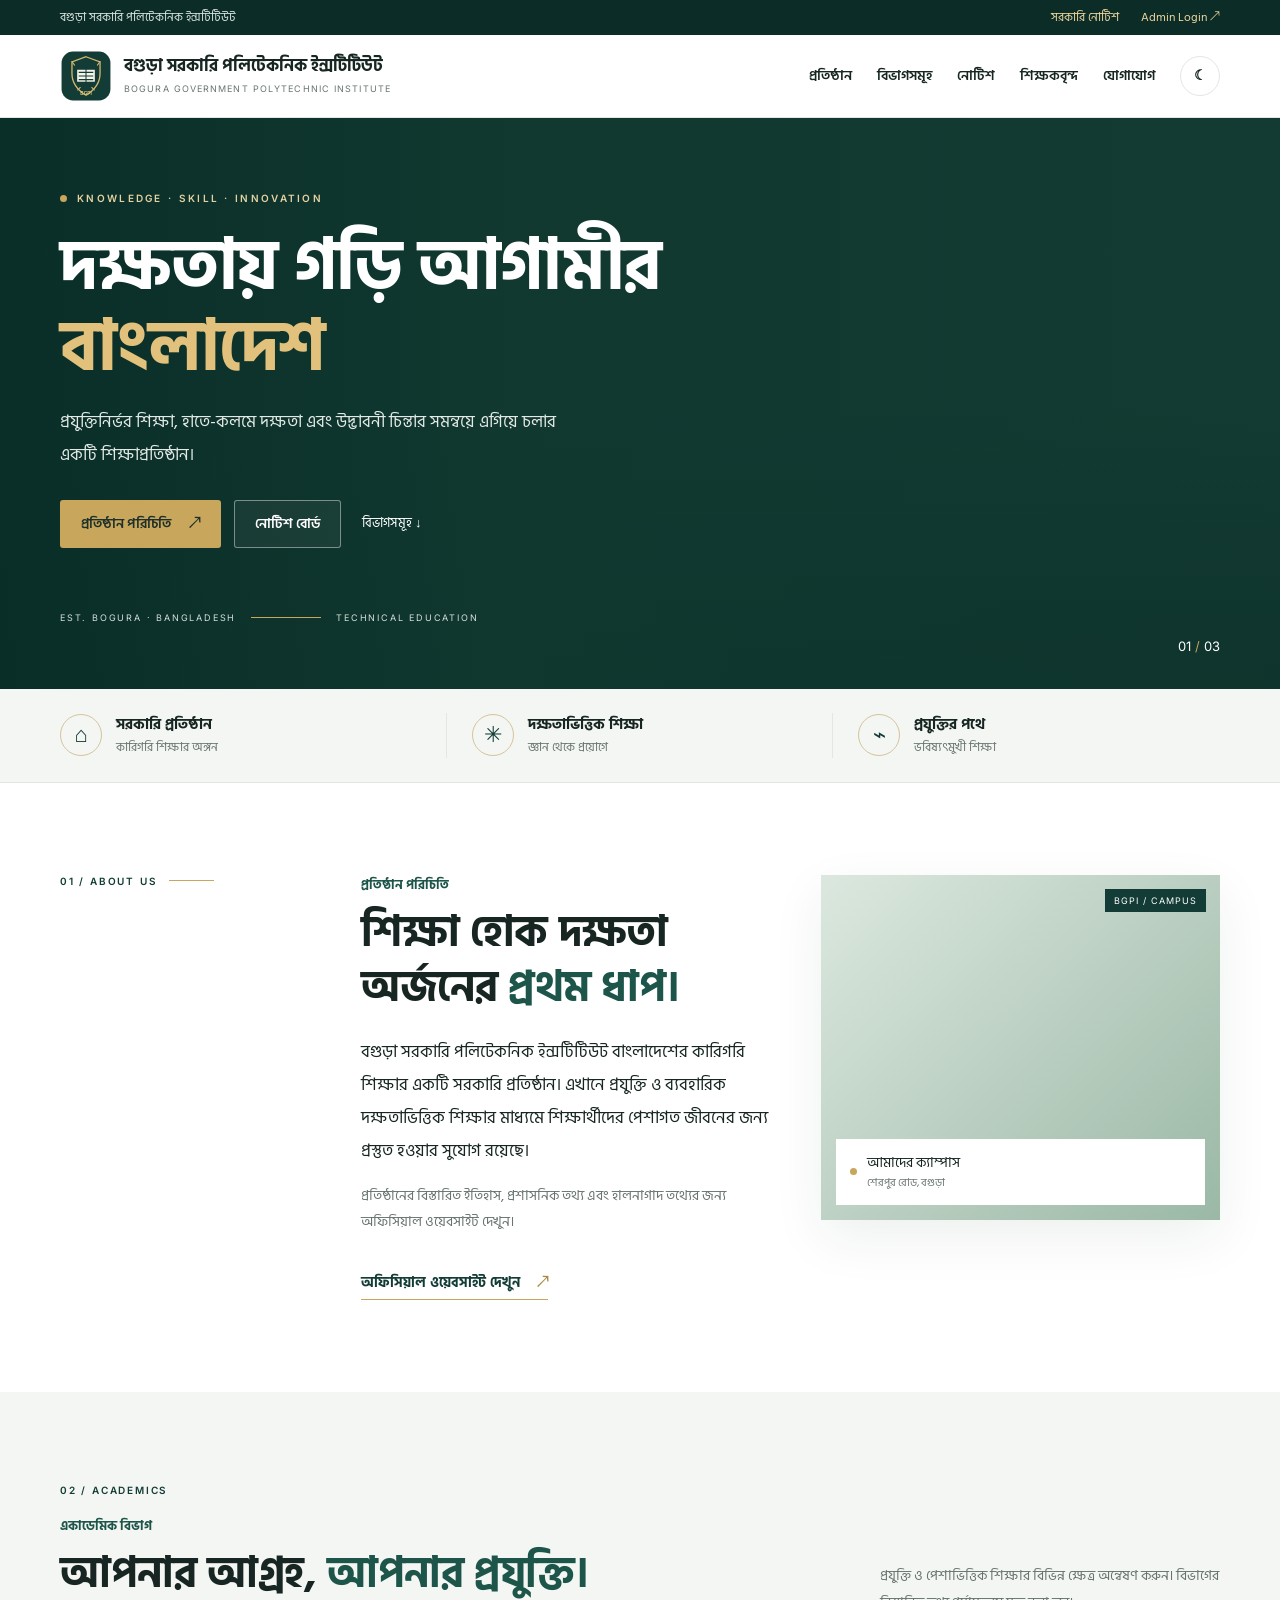
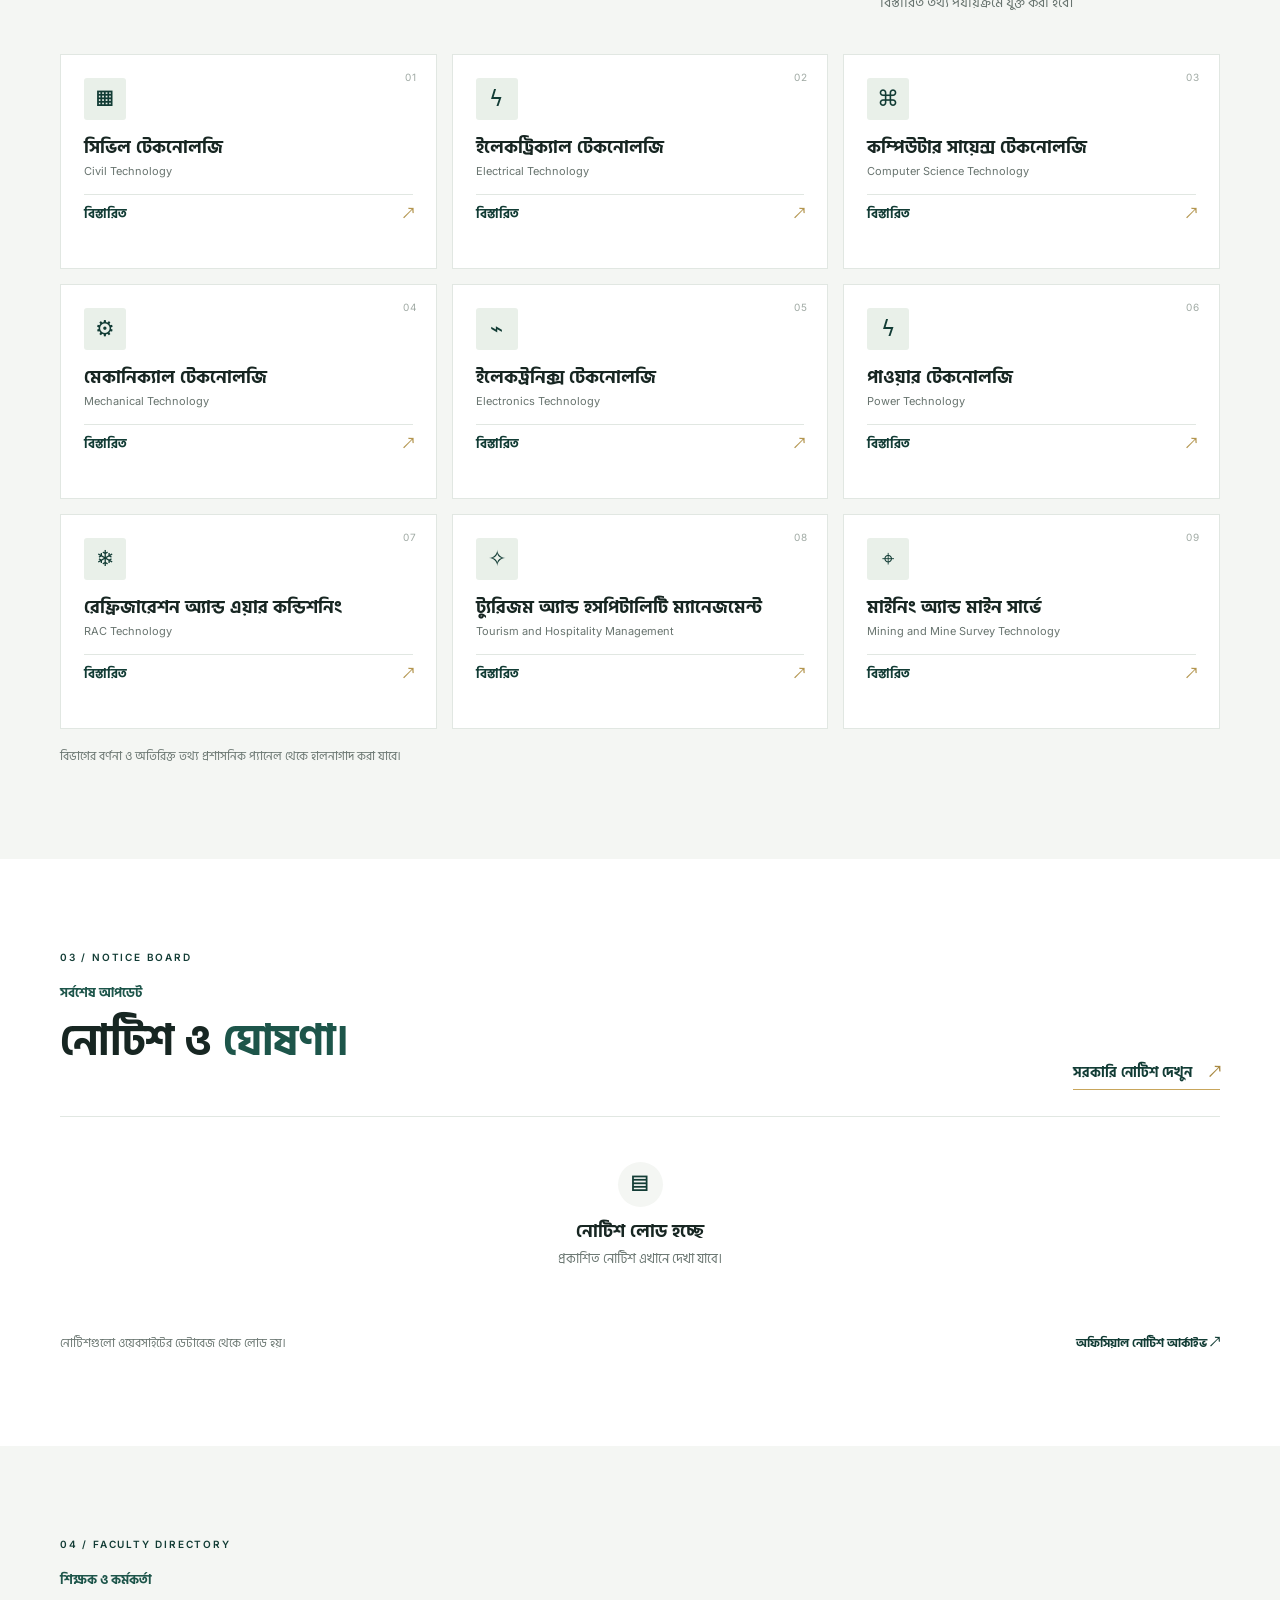
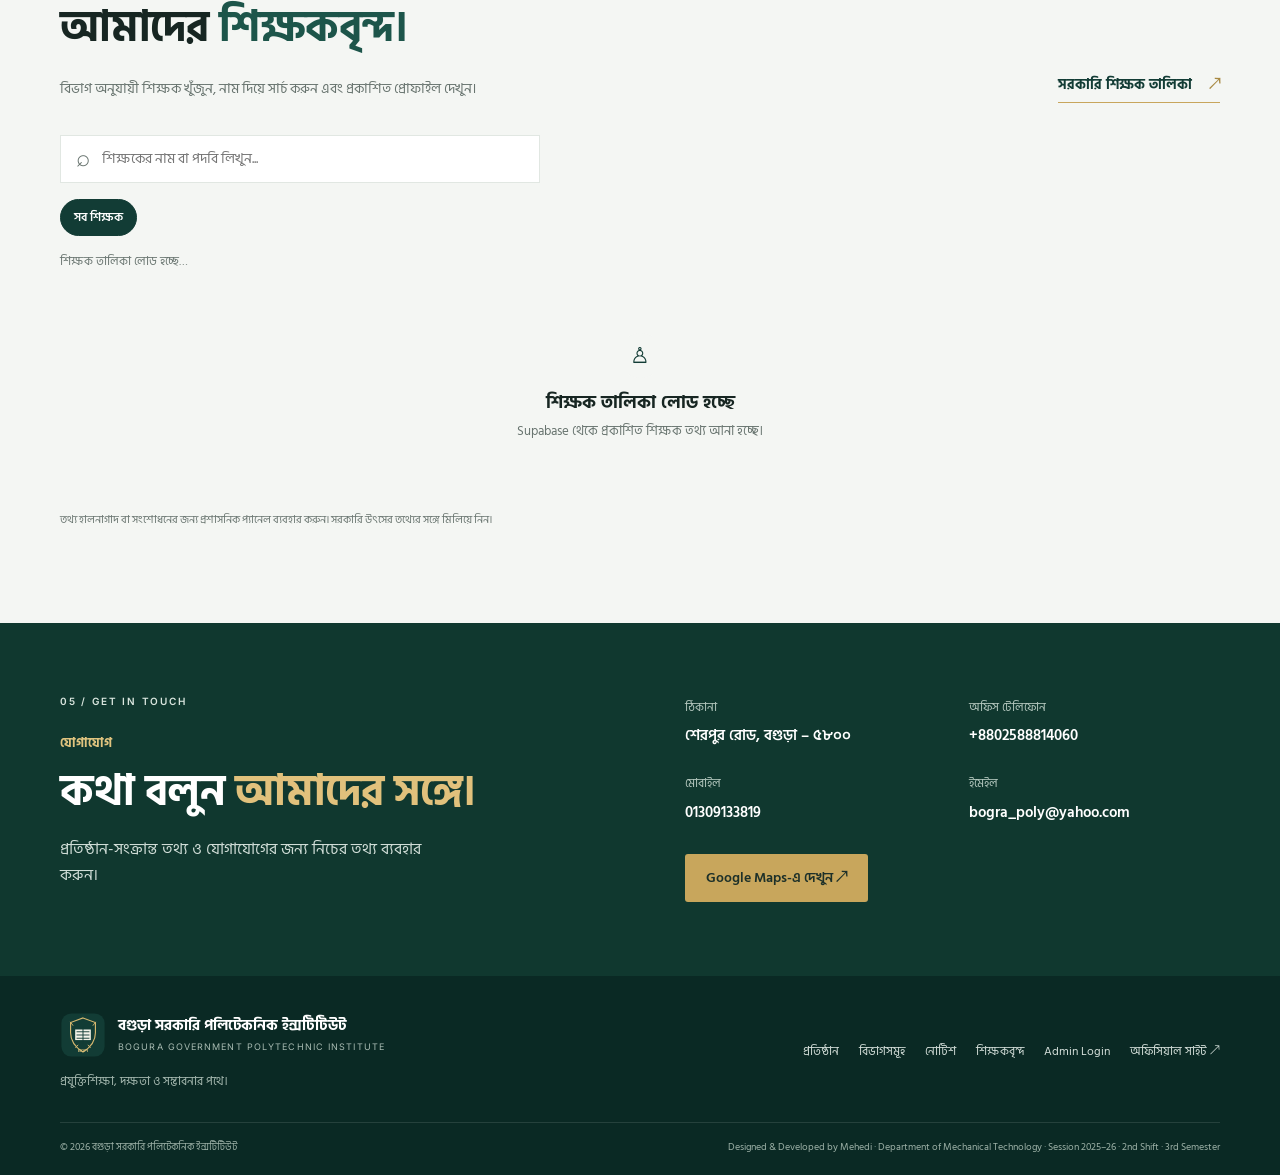
<file: index.html>
<!doctype html>
<html lang="bn">
<head>
  <meta charset="utf-8"><meta name="viewport" content="width=device-width, initial-scale=1">
  <meta name="theme-color" content="#123c35">
  <meta name="description" content="বগুড়া সরকারি পলিটেকনিক ইন্সটিটিউট — শিক্ষা, দক্ষতা ও প্রযুক্তির সমন্বয়ে আগামীর পথে।">
  <title>বগুড়া সরকারি পলিটেকনিক ইন্সটিটিউট</title>
  <link rel="preconnect" href="https://fonts.googleapis.com"><link rel="preconnect" href="https://fonts.gstatic.com" crossorigin>
  <link href="https://fonts.googleapis.com/css2?family=Hind+Siliguri:wght@400;500;600;700&family=Inter:wght@400;500;600;700;800&display=swap" rel="stylesheet">
  <link rel="stylesheet" href="assets/css/style.css">
  <link rel="icon" href="assets/images/favicon.svg" type="image/svg+xml">
  <script type="module" src="assets/js/main.js"></script>
</head>
<body>
<a class="skip-link" href="#main">মূল কনটেন্টে যান</a>
<div class="utility"><div class="container utility-inner"><span>বগুড়া সরকারি পলিটেকনিক ইন্সটিটিউট</span><div><a href="https://bogura.polytech.gov.bd/pages/notices" target="_blank" rel="noreferrer">সরকারি নোটিশ</a><a href="admin.html">Admin Login ↗</a></div></div></div>
<header class="site-header"><div class="container nav-wrap">
  <a class="brand" href="#home" aria-label="হোম"><img src="assets/images/crest.svg" alt="" width="52" height="52"><span><strong>বগুড়া সরকারি পলিটেকনিক ইন্সটিটিউট</strong><small>BOGURA GOVERNMENT POLYTECHNIC INSTITUTE</small></span></a>
  <button class="menu-toggle" id="menu-toggle" aria-label="মেনু খুলুন" aria-expanded="false" aria-controls="primary-nav"><span></span><span></span><span></span></button>
  <nav id="primary-nav" class="primary-nav" aria-label="প্রধান নেভিগেশন"><a href="#about">প্রতিষ্ঠান</a><a href="#departments">বিভাগসমূহ</a><a href="#notices">নোটিশ</a><a href="#teachers">শিক্ষকবৃন্দ</a><a href="#contact">যোগাযোগ</a><button id="theme-toggle" class="theme-toggle" type="button" aria-label="থিম পরিবর্তন">☾</button></nav>
</div></header>
<main id="main">
<section class="hero" id="home"><div class="hero-image" role="img" aria-label="বগুড়া সরকারি পলিটেকনিক ইন্সটিটিউট ক্যাম্পাস"></div><div class="hero-shade"></div><div class="container hero-content"><div class="eyebrow"><span></span> KNOWLEDGE · SKILL · INNOVATION</div><h1>দক্ষতায় গড়ি আগামীর<br><em>বাংলাদেশ</em></h1><p>প্রযুক্তিনির্ভর শিক্ষা, হাতে-কলমে দক্ষতা এবং উদ্ভাবনী চিন্তার সমন্বয়ে এগিয়ে চলার একটি শিক্ষাপ্রতিষ্ঠান।</p><div class="hero-actions"><a class="btn btn-gold" href="#about">প্রতিষ্ঠান পরিচিতি <span>↗</span></a><a class="btn btn-glass" href="#notices">নোটিশ বোর্ড</a><a class="text-link" href="#departments">বিভাগসমূহ ↓</a></div><div class="hero-foot"><span>EST. BOGURA · BANGLADESH</span><span class="hero-line"></span><span>TECHNICAL EDUCATION</span></div></div><div class="hero-index">01 <span>/</span> 03</div></section>
<div class="trust-strip"><div class="container trust-grid"><div><span class="trust-icon">⌂</span><span><b>সরকারি প্রতিষ্ঠান</b><small>কারিগরি শিক্ষার অঙ্গন</small></span></div><div><span class="trust-icon">✳</span><span><b>দক্ষতাভিত্তিক শিক্ষা</b><small>জ্ঞান থেকে প্রয়োগে</small></span></div><div><span class="trust-icon">⌁</span><span><b>প্রযুক্তির পথে</b><small>ভবিষ্যৎমুখী শিক্ষা</small></span></div></div></div>
<section class="section about-section" id="about"><div class="container about-grid"><div class="section-label"><span>01 / ABOUT US</span><div class="label-rule"></div></div><div class="about-copy"><p class="kicker">প্রতিষ্ঠান পরিচিতি</p><h2>শিক্ষা হোক দক্ষতা অর্জনের <em>প্রথম ধাপ।</em></h2><p class="lead">বগুড়া সরকারি পলিটেকনিক ইন্সটিটিউট বাংলাদেশের কারিগরি শিক্ষার একটি সরকারি প্রতিষ্ঠান। এখানে প্রযুক্তি ও ব্যবহারিক দক্ষতাভিত্তিক শিক্ষার মাধ্যমে শিক্ষার্থীদের পেশাগত জীবনের জন্য প্রস্তুত হওয়ার সুযোগ রয়েছে।</p><p class="muted">প্রতিষ্ঠানের বিস্তারিত ইতিহাস, প্রশাসনিক তথ্য এবং হালনাগাদ তথ্যের জন্য অফিসিয়াল ওয়েবসাইট দেখুন।</p><a class="under-link" href="https://bogura.polytech.gov.bd/" target="_blank" rel="noreferrer">অফিসিয়াল ওয়েবসাইট দেখুন <span>↗</span></a></div><div class="about-photo"><img src="https://objectstorage.ap-dcc-gazipur-1.oraclecloud15.com/n/axvjbnqprylg/b/V2Ministry/o/office-bogura-polytech/2024/12/149b83d048874b0f8d38191eee3a043f.JPG" alt="বগুড়া সরকারি পলিটেকনিক ইন্সটিটিউট ক্যাম্পাস" loading="lazy" onerror="this.parentElement.classList.add('image-fallback');this.remove()"><div class="photo-caption"><span class="caption-dot"></span><span>আমাদের ক্যাম্পাস<small>শেরপুর রোড, বগুড়া</small></span></div><div class="photo-index">BGPI / CAMPUS</div></div></div></section>
<section class="section departments-section" id="departments"><div class="container"><div class="section-heading"><div><div class="section-label"><span>02 / ACADEMICS</span></div><p class="kicker">একাডেমিক বিভাগ</p><h2>আপনার আগ্রহ, <em>আপনার প্রযুক্তি।</em></h2></div><p class="heading-aside">প্রযুক্তি ও পেশাভিত্তিক শিক্ষার বিভিন্ন ক্ষেত্র অন্বেষণ করুন। বিভাগের বিস্তারিত তথ্য পর্যায়ক্রমে যুক্ত করা হবে।</p></div><div class="department-grid" id="department-grid"><article class="dept-card"><span class="dept-number">01</span><span class="dept-symbol">▦</span><h3>সিভিল টেকনোলজি</h3><p>Civil Technology</p><button class="dept-more" data-dept="Civil Technology">বিস্তারিত <span>↗</span></button></article><article class="dept-card"><span class="dept-number">02</span><span class="dept-symbol">ϟ</span><h3>ইলেকট্রিক্যাল টেকনোলজি</h3><p>Electrical Technology</p><button class="dept-more" data-dept="Electrical Technology">বিস্তারিত <span>↗</span></button></article><article class="dept-card"><span class="dept-number">03</span><span class="dept-symbol">⌘</span><h3>কম্পিউটার সায়েন্স টেকনোলজি</h3><p>Computer Science Technology</p><button class="dept-more" data-dept="Computer Science Technology">বিস্তারিত <span>↗</span></button></article><article class="dept-card"><span class="dept-number">04</span><span class="dept-symbol">⚙</span><h3>মেকানিক্যাল টেকনোলজি</h3><p>Mechanical Technology</p><button class="dept-more" data-dept="Mechanical Technology">বিস্তারিত <span>↗</span></button></article><article class="dept-card"><span class="dept-number">05</span><span class="dept-symbol">⌁</span><h3>ইলেকট্রনিক্স টেকনোলজি</h3><p>Electronics Technology</p><button class="dept-more" data-dept="Electronics Technology">বিস্তারিত <span>↗</span></button></article><article class="dept-card"><span class="dept-number">06</span><span class="dept-symbol">ϟ</span><h3>পাওয়ার টেকনোলজি</h3><p>Power Technology</p><button class="dept-more" data-dept="Power Technology">বিস্তারিত <span>↗</span></button></article><article class="dept-card"><span class="dept-number">07</span><span class="dept-symbol">❄</span><h3>রেফ্রিজারেশন অ্যান্ড এয়ার কন্ডিশনিং</h3><p>RAC Technology</p><button class="dept-more" data-dept="Refrigeration and Air Conditioning (RAC) Technology">বিস্তারিত <span>↗</span></button></article><article class="dept-card"><span class="dept-number">08</span><span class="dept-symbol">✧</span><h3>ট্যুরিজম অ্যান্ড হসপিটালিটি ম্যানেজমেন্ট</h3><p>Tourism and Hospitality Management</p><button class="dept-more" data-dept="Tourism and Hospitality Management">বিস্তারিত <span>↗</span></button></article><article class="dept-card"><span class="dept-number">09</span><span class="dept-symbol">⌖</span><h3>মাইনিং অ্যান্ড মাইন সার্ভে</h3><p>Mining and Mine Survey Technology</p><button class="dept-more" data-dept="Mining and Mine Survey Technology">বিস্তারিত <span>↗</span></button></article></div><div class="data-note" id="departments-note">বিভাগের বর্ণনা ও অতিরিক্ত তথ্য প্রশাসনিক প্যানেল থেকে হালনাগাদ করা যাবে।</div></div></section>
<section class="section notice-section" id="notices"><div class="container"><div class="section-heading"><div><div class="section-label"><span>03 / NOTICE BOARD</span></div><p class="kicker">সর্বশেষ আপডেট</p><h2>নোটিশ ও <em>ঘোষণা।</em></h2></div><a class="under-link" href="https://bogura.polytech.gov.bd/pages/notices" target="_blank" rel="noreferrer">সরকারি নোটিশ দেখুন <span>↗</span></a></div><div class="notice-list" id="notice-list"><div class="empty-state"><span class="empty-icon">▤</span><h3>নোটিশ লোড হচ্ছে</h3><p>প্রকাশিত নোটিশ এখানে দেখা যাবে।</p></div></div><div class="notice-bottom"><span>নোটিশগুলো ওয়েবসাইটের ডেটাবেজ থেকে লোড হয়।</span><a href="https://bogura.polytech.gov.bd/pages/notices" target="_blank" rel="noreferrer">অফিসিয়াল নোটিশ আর্কাইভ ↗</a></div></div></section>
<section class="section teachers-section" id="teachers"><div class="container">
  <div class="section-heading faculty-heading"><div><div class="section-label"><span>04 / FACULTY DIRECTORY</span></div><p class="kicker">শিক্ষক ও কর্মকর্তা</p><h2>আমাদের <em>শিক্ষকবৃন্দ।</em></h2><p class="muted">বিভাগ অনুযায়ী শিক্ষক খুঁজুন, নাম দিয়ে সার্চ করুন এবং প্রকাশিত প্রোফাইল দেখুন।</p></div><a class="under-link" href="https://bogura.polytech.gov.bd/views/teacher-list-faculty" target="_blank" rel="noreferrer">সরকারি শিক্ষক তালিকা <span>↗</span></a></div>
  <div class="faculty-tools"><label class="faculty-search"><span aria-hidden="true">⌕</span><input id="faculty-search" type="search" placeholder="শিক্ষকের নাম বা পদবি লিখুন..." aria-label="শিক্ষকের নাম বা পদবি দিয়ে খুঁজুন"></label><div id="faculty-filters" class="faculty-filters" aria-label="বিভাগ অনুযায়ী শিক্ষক ফিল্টার"><button class="faculty-filter active" type="button" data-filter="all">সব শিক্ষক</button></div></div>
  <p class="faculty-count" id="faculty-count" aria-live="polite">শিক্ষক তালিকা লোড হচ্ছে…</p>
  <div id="faculty-grid" class="faculty-grid"><div class="empty-state faculty-empty"><span class="empty-icon">♙</span><h3>শিক্ষক তালিকা লোড হচ্ছে</h3><p>Supabase থেকে প্রকাশিত শিক্ষক তথ্য আনা হচ্ছে।</p></div></div>
  <div class="faculty-footer-note">তথ্য হালনাগাদ বা সংশোধনের জন্য প্রশাসনিক প্যানেল ব্যবহার করুন। সরকারি উৎসের তথ্যের সঙ্গে মিলিয়ে নিন।</div>
</div></section>
<section class="contact-band" id="contact"><div class="container contact-grid"><div><div class="section-label light-label"><span>05 / GET IN TOUCH</span></div><p class="kicker">যোগাযোগ</p><h2>কথা বলুন <em>আমাদের সঙ্গে।</em></h2><p>প্রতিষ্ঠান-সংক্রান্ত তথ্য ও যোগাযোগের জন্য নিচের তথ্য ব্যবহার করুন।</p></div><div class="contact-details"><div><span>ঠিকানা</span><b>শেরপুর রোড, বগুড়া – ৫৮০০</b></div><div><span>অফিস টেলিফোন</span><a href="tel:+8802588814060">+8802588814060</a></div><div><span>মোবাইল</span><a href="tel:+8801309133819">01309133819</a></div><div><span>ইমেইল</span><a href="mailto:bogra_poly@yahoo.com">bogra_poly@yahoo.com</a></div><a class="btn btn-gold map-btn" href="https://shorturl.at/mJTmU" target="_blank" rel="noreferrer">Google Maps-এ দেখুন ↗</a></div></div></section>
</main>
<footer class="site-footer"><div class="container footer-main"><a class="brand footer-brand" href="#home"><img src="assets/images/crest.svg" alt="" width="46" height="46"><span><strong>বগুড়া সরকারি পলিটেকনিক ইন্সটিটিউট</strong><small>BOGURA GOVERNMENT POLYTECHNIC INSTITUTE</small></span></a><p>প্রযুক্তিশিক্ষা, দক্ষতা ও সম্ভাবনার পথে।</p><div class="footer-links"><a href="#about">প্রতিষ্ঠান</a><a href="#departments">বিভাগসমূহ</a><a href="#notices">নোটিশ</a><a href="#teachers">শিক্ষকবৃন্দ</a><a href="admin.html">Admin Login</a><a href="https://bogura.polytech.gov.bd/" target="_blank" rel="noreferrer">অফিসিয়াল সাইট ↗</a></div></div><div class="container footer-bottom"><span>© <span id="year"></span> বগুড়া সরকারি পলিটেকনিক ইন্সটিটিউট</span><span class="developer-credit">Designed & Developed by Mehedi · Department of Mechanical Technology · Session 2025–26 · 2nd Shift · 3rd Semester</span></div></footer>
<dialog id="dept-dialog" class="dept-dialog"><button class="dialog-close" id="dialog-close" aria-label="বন্ধ করুন">×</button><p class="kicker">ACADEMIC DEPARTMENT</p><h2 id="dialog-title">বিভাগের তথ্য</h2><p id="dialog-body">বিভাগের বিস্তারিত তথ্য পর্যায়ক্রমে যুক্ত করা হবে।</p><a href="https://bogura.polytech.gov.bd/" target="_blank" rel="noreferrer" class="under-link">অফিসিয়াল ওয়েবসাইট দেখুন ↗</a></dialog>
<div id="toast" class="toast" role="status" aria-live="polite"></div>
</body></html>
</file>
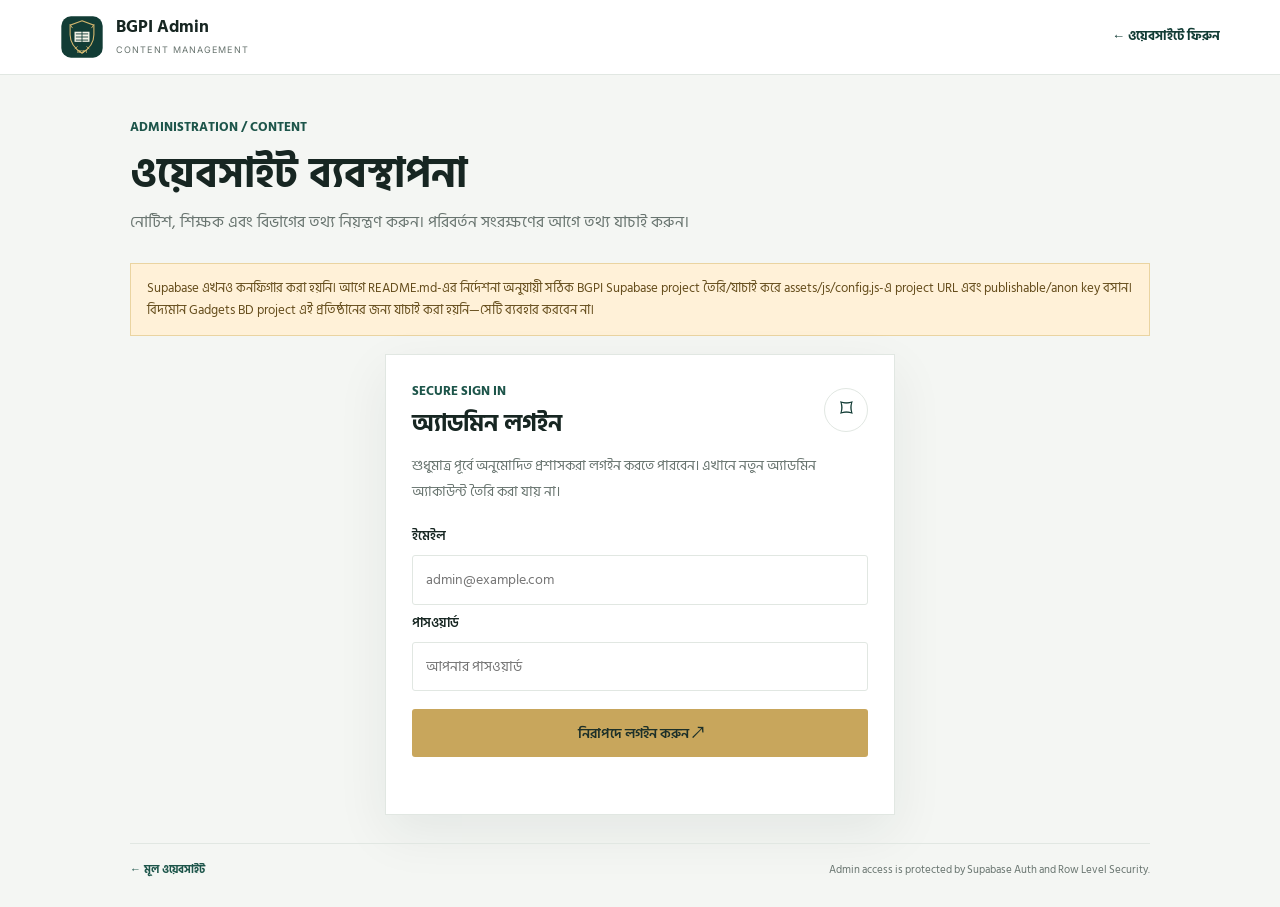
<file: admin.html>
<!doctype html><html lang="bn"><head><meta charset="utf-8"><meta name="viewport" content="width=device-width,initial-scale=1"><meta name="robots" content="noindex,nofollow"><meta name="theme-color" content="#123c35"><title>Admin Panel | BGPI</title><link rel="preconnect" href="https://fonts.googleapis.com"><link rel="preconnect" href="https://fonts.gstatic.com" crossorigin><link href="https://fonts.googleapis.com/css2?family=Hind+Siliguri:wght@400;500;600;700&family=Inter:wght@400;500;600;700&display=swap" rel="stylesheet"><link rel="stylesheet" href="assets/css/style.css"><link rel="stylesheet" href="assets/css/admin.css"><script type="module" src="assets/js/admin.js"></script></head><body class="admin-body"><header class="admin-top"><div class="container admin-top-inner"><a class="brand" href="index.html"><img src="assets/images/crest.svg" alt="" width="44" height="44"><span><strong>BGPI Admin</strong><small>CONTENT MANAGEMENT</small></span></a><a href="index.html" class="admin-back">← ওয়েবসাইটে ফিরুন</a></div></header><main class="container admin-shell"><section class="admin-welcome"><p class="kicker">ADMINISTRATION / CONTENT</p><h1>ওয়েবসাইট ব্যবস্থাপনা</h1><p>নোটিশ, শিক্ষক এবং বিভাগের তথ্য নিয়ন্ত্রণ করুন। পরিবর্তন সংরক্ষণের আগে তথ্য যাচাই করুন।</p></section><section id="setup-warning" class="admin-alert" hidden></section><section id="login-panel" class="admin-login panel"><div class="admin-panel-heading"><div><p class="kicker">SECURE SIGN IN</p><h2>অ্যাডমিন লগইন</h2></div><span class="lock-mark">⌑</span></div><p class="muted">শুধুমাত্র পূর্বে অনুমোদিত প্রশাসকরা লগইন করতে পারবেন। এখানে নতুন অ্যাডমিন অ্যাকাউন্ট তৈরি করা যায় না।</p><form id="login-form"><label for="login-email">ইমেইল</label><input id="login-email" type="email" autocomplete="username" required placeholder="admin@example.com"><label for="login-password">পাসওয়ার্ড</label><input id="login-password" type="password" autocomplete="current-password" required placeholder="আপনার পাসওয়ার্ড"><button class="btn btn-gold admin-submit" type="submit">নিরাপদে লগইন করুন ↗</button><p id="login-message" class="form-message" role="status"></p></form></section><section id="dashboard" hidden><div class="dashboard-head"><div><p class="kicker">CONTROL CENTER</p><h2>ড্যাশবোর্ড</h2><p id="signed-in-as" class="muted"></p></div><button id="logout-button" class="btn btn-outline" type="button">লগআউট ↗</button></div><div class="stats-grid"><article class="stat-card"><span>প্রকাশিত নোটিশ</span><b id="stat-notices">—</b></article><article class="stat-card"><span>শিক্ষক রেকর্ড</span><b id="stat-faculty">—</b></article><article class="stat-card"><span>বিভাগসমূহ</span><b id="stat-departments">—</b></article></div><div class="admin-tabs" role="tablist" aria-label="কনটেন্ট ম্যানেজমেন্ট"><button class="admin-tab active" data-tab="notices" role="tab" aria-selected="true">নোটিশ</button><button class="admin-tab" data-tab="faculty" role="tab" aria-selected="false">শিক্ষকবৃন্দ</button><button class="admin-tab" data-tab="departments" role="tab" aria-selected="false">বিভাগসমূহ</button></div><section class="panel editor-panel"><div class="admin-panel-heading"><div><p class="kicker">EDIT CONTENT</p><h2 id="editor-title">নোটিশ ব্যবস্থাপনা</h2></div><button id="reset-form" class="btn btn-outline" type="button">নতুন রেকর্ড +</button></div><form id="content-form"><input type="hidden" id="record-id"><div id="dynamic-fields" class="form-grid"></div><div class="form-actions"><button class="btn btn-gold" id="save-record" type="submit">সংরক্ষণ করুন</button><button class="btn btn-outline" id="cancel-edit" type="button">বাতিল</button><span id="save-message" class="form-message" role="status"></span></div></form></section><section class="panel records-panel"><div class="records-heading"><div><p class="kicker">PUBLISHED & DRAFT RECORDS</p><h2>রেকর্ড তালিকা</h2></div><input id="record-search" class="search-input" type="search" placeholder="খুঁজুন..." aria-label="রেকর্ড খুঁজুন"></div><div id="records-list" class="records-list"><p class="muted">রেকর্ড লোড হচ্ছে…</p></div></section></section><footer class="admin-footer"><a href="index.html">← মূল ওয়েবসাইট</a><span>Admin access is protected by Supabase Auth and Row Level Security.</span></footer></main><div id="admin-toast" class="toast" role="status" aria-live="polite"></div></body></html>
</file>
<file: assets/css/style.css>
:root{color-scheme:light;--green:#123c35;--green-2:#1d554a;--gold:#c8a65c;--ink:#172622;--muted:#68746f;--paper:#fff;--soft:#f4f6f3;--line:#e1e7e2;--card:#fff;--shadow:0 18px 50px #102e2412;--font:'Hind Siliguri',sans-serif}*{box-sizing:border-box}html{scroll-behavior:smooth;scroll-padding-top:90px}body{margin:0;background:var(--paper);color:var(--ink);font-family:var(--font);font-size:16px;line-height:1.65}a{color:inherit;text-decoration:none}button{font:inherit}img{max-width:100%;display:block}.container{width:min(1160px,calc(100% - 44px));margin-inline:auto}.skip-link{position:absolute;left:-9999px;top:8px;background:var(--gold);padding:10px;z-index:999}.skip-link:focus{left:8px}.utility{background:#0c2c27;color:#dce7e2;font-size:12px}.utility-inner,.utility-inner>div{display:flex;align-items:center;justify-content:space-between;gap:22px}.utility-inner{min-height:35px}.utility a{color:#f1d99f}.utility a:hover{text-decoration:underline}.site-header{position:sticky;top:0;z-index:50;background:color-mix(in srgb,var(--paper) 95%,transparent);backdrop-filter:blur(14px);border-bottom:1px solid var(--line)}.nav-wrap{min-height:82px;display:flex;align-items:center;justify-content:space-between;gap:24px}.brand{display:flex;align-items:center;gap:12px;min-width:0}.brand img{flex:none}.brand strong{display:block;font-size:17px;font-weight:700;line-height:1.35}.brand small{display:block;font-family:Inter,sans-serif;font-size:9px;letter-spacing:1.1px;color:var(--muted);margin-top:4px}.primary-nav{display:flex;align-items:center;gap:25px;font-size:14px;font-weight:600}.primary-nav>a{position:relative;padding:8px 0}.primary-nav>a:after{content:"";height:2px;position:absolute;bottom:0;left:0;width:0;background:var(--gold);transition:width .2s}.primary-nav>a:hover:after{width:100%}.theme-toggle,.menu-toggle{border:1px solid var(--line);background:var(--card);color:var(--ink);width:40px;height:40px;border-radius:50%;cursor:pointer}.menu-toggle{display:none}.hero{min-height:570px;position:relative;isolation:isolate;display:flex;align-items:center;background:#153c34;color:#fff;overflow:hidden}.hero-image,.hero-shade{position:absolute;inset:0;z-index:-2}.hero-image{background-image:url('https://objectstorage.ap-dcc-gazipur-1.oraclecloud15.com/n/axvjbnqprylg/b/V2Ministry/o/office-bogura-polytech/2024/12/149b83d048874b0f8d38191eee3a043f.JPG');background-position:center 48%;background-size:cover;transform:scale(1.01)}.hero-shade{z-index:-1;background:linear-gradient(90deg,#092d27f2 0%,#10382fe8 38%,#10382f9c 66%,#10382f4d 100%),linear-gradient(0deg,#092d27a6,transparent 50%)}.hero-content{padding-block:74px 66px}.eyebrow{font:600 10px Inter,sans-serif;letter-spacing:2.3px;color:#e4d2a2;display:flex;align-items:center;gap:10px}.eyebrow span,.caption-dot{width:7px;height:7px;background:var(--gold);border-radius:50%;display:inline-block}.hero h1{font-size:clamp(42px,5.5vw,70px);line-height:1.16;letter-spacing:-1px;margin:23px 0 17px;font-weight:700}.hero h1 em,.section h2 em,.contact-band h2 em{font-style:normal;color:#e1c17c}.hero-content>p{font-size:17px;max-width:520px;color:#e2eae6;margin:0;line-height:1.9}.hero-actions{display:flex;align-items:center;gap:13px;flex-wrap:wrap;margin-top:29px}.btn{display:inline-flex;align-items:center;justify-content:center;gap:18px;min-height:48px;padding:0 20px;border:1px solid transparent;border-radius:3px;font-size:14px;font-weight:600;cursor:pointer;transition:transform .2s,background .2s}.btn:hover{transform:translateY(-2px)}.btn-gold{background:var(--gold);color:#1d3029}.btn-glass{border-color:#ffffff6b;color:#fff;background:#ffffff0d}.text-link{font-size:13px;color:#fff;margin-left:8px}.hero-foot{display:flex;align-items:center;gap:15px;margin-top:64px;font:9px Inter,sans-serif;letter-spacing:1.8px;color:#d5e0db}.hero-line{width:70px;height:1px;background:#c8a65c}.hero-index{position:absolute;right:max(22px,calc((100vw - 1160px)/2));bottom:35px;font:13px Inter,sans-serif}.hero-index span{color:var(--gold)}.trust-strip{background:var(--soft);border-bottom:1px solid var(--line)}.trust-grid{display:grid;grid-template-columns:repeat(3,1fr);padding-block:24px}.trust-grid>div{display:flex;align-items:center;gap:14px;padding:0 25px;border-right:1px solid var(--line)}.trust-grid>div:first-child{padding-left:0}.trust-grid>div:last-child{border:0}.trust-icon{width:42px;height:42px;border:1px solid #d6c49a;border-radius:50%;display:grid;place-items:center;color:var(--green);font-size:22px}.trust-grid b,.trust-grid small{display:block}.trust-grid b{font-size:15px}.trust-grid small{font-size:12px;color:var(--muted)}.section{padding-block:92px}.about-grid{display:grid;grid-template-columns:.65fr 1.05fr 1fr;gap:42px;align-items:start}.section-label{display:flex;align-items:center;gap:12px;color:var(--green);font:600 10px Inter,sans-serif;letter-spacing:1.8px}.label-rule{height:1px;width:45px;background:var(--gold)}.kicker{font-size:13px;color:var(--green-2);font-weight:700;margin:0 0 10px}.about-copy h2,.section-heading h2,.teachers-layout h2,.contact-band h2{font-size:clamp(29px,3.4vw,43px);line-height:1.28;margin:0 0 20px;letter-spacing:-.4px}.about-copy h2 em,.section-heading h2 em,.teachers-layout h2 em{font-style:normal;color:var(--green-2)}.lead{font-size:17px;line-height:1.95;margin:0 0 14px}.muted{color:var(--muted);font-size:14px;line-height:1.9}.under-link{display:inline-flex;gap:17px;align-items:center;border-bottom:1px solid var(--gold);padding:8px 0 5px;color:var(--green);font-size:14px;font-weight:700;margin-top:13px}.under-link span{color:#a88942}.about-photo{position:relative;min-height:345px;background:#dce6dd;box-shadow:var(--shadow);overflow:hidden}.about-photo>img{width:100%;height:345px;object-fit:cover}.photo-caption{position:absolute;bottom:15px;left:15px;right:15px;background:#fffF;padding:12px 14px;display:flex;align-items:center;gap:10px;color:#172622;font-size:14px}.photo-caption small{display:block;color:#6b7770;font-size:11px}.photo-index{position:absolute;top:14px;right:14px;background:var(--green);color:#fff;padding:6px 9px;font:9px Inter,sans-serif;letter-spacing:1px}.image-fallback{background:linear-gradient(135deg,#dce8df,#9bb8a6);min-height:345px}.departments-section{background:var(--soft)}.section-heading{display:flex;align-items:end;justify-content:space-between;gap:30px;margin-bottom:32px}.section-heading .section-label{margin-bottom:20px}.heading-aside{max-width:340px;color:var(--muted);font-size:14px;line-height:1.9;margin:0 0 6px}.department-grid{display:grid;grid-template-columns:repeat(3,minmax(0,1fr));gap:15px}.dept-card{position:relative;min-height:215px;background:var(--card);border:1px solid var(--line);padding:23px 23px 19px;transition:transform .2s,border-color .2s,box-shadow .2s;overflow:hidden}.dept-card:hover{transform:translateY(-4px);border-color:#c5b078;box-shadow:var(--shadow)}.dept-number{position:absolute;right:19px;top:16px;font:10px Inter,sans-serif;color:#a0aaa4;letter-spacing:1px}.dept-symbol{display:grid;place-items:center;width:42px;height:42px;background:#e9f0e9;color:var(--green);font-size:22px;border-radius:3px;margin-bottom:15px}.dept-card h3{font-size:18px;line-height:1.45;margin:0 0 3px}.dept-card p{font:11px Inter,sans-serif;color:var(--muted);margin:0}.dept-more{display:flex;justify-content:space-between;align-items:center;width:100%;margin-top:16px;padding:9px 0 0;border:0;border-top:1px solid var(--line);background:transparent;color:var(--green);font-size:13px;font-weight:700;cursor:pointer}.dept-more span{color:#b49650}.data-note{margin-top:18px;font-size:12px;color:var(--muted)}.notice-section{background:var(--paper)}.notice-section .section-heading{margin-bottom:26px}.notice-list{border-top:1px solid var(--line)}.notice-row{display:grid;grid-template-columns:95px 1fr auto;gap:22px;align-items:center;padding:20px 4px;border-bottom:1px solid var(--line)}.notice-date{font:11px Inter,sans-serif;color:var(--muted)}.notice-date b{display:block;color:var(--green);font-size:20px;margin-bottom:2px}.notice-meta{font-size:11px;color:var(--muted);margin-bottom:3px}.notice-title{font-size:17px;font-weight:600;line-height:1.45}.notice-actions{display:flex;gap:12px;align-items:center}.notice-actions a{font-size:13px;color:var(--green);font-weight:700}.notice-actions a:hover{text-decoration:underline}.empty-state{text-align:center;padding:45px 20px;color:var(--muted)}.empty-icon{display:grid;place-items:center;margin:0 auto 10px;width:45px;height:45px;background:var(--soft);border-radius:50%;color:var(--green);font-size:22px}.empty-state h3{color:var(--ink);margin:0 0 3px;font-size:18px}.empty-state p{font-size:13px;margin:0}.notice-bottom{display:flex;justify-content:space-between;gap:15px;padding-top:18px;font-size:12px;color:var(--muted)}.notice-bottom a{color:var(--green);font-weight:700}.teachers-section{background:var(--soft)}.teachers-layout{display:grid;grid-template-columns:1fr 1.15fr;gap:70px;align-items:center}.teachers-layout .section-label{margin-bottom:22px}.teachers-layout .muted{max-width:490px}.faculty-panel{background:var(--card);border:1px solid var(--line);padding:28px;display:grid;grid-template-columns:52px 1fr;gap:17px;align-items:start;box-shadow:var(--shadow)}.faculty-icon{width:52px;height:52px;border-radius:50%;display:grid;place-items:center;background:#e8efe8;color:var(--green);font-size:26px}.faculty-panel b{font-size:17px}.faculty-panel p{font-size:13px;color:var(--muted);margin:6px 0 0}.status-pill{grid-column:2;font:9px Inter,sans-serif;letter-spacing:1px;background:#f5efdf;color:#876a2c;border-radius:2px;padding:6px 8px;width:max-content}.contact-band{background:#10382f;color:#fff;padding-block:72px}.contact-grid{display:grid;grid-template-columns:1fr 1fr;gap:90px}.light-label{color:#d9e5de}.contact-band .kicker{color:#e0c47f;margin-top:26px}.contact-band h2{margin-bottom:12px}.contact-band>div>div:first-child>p:last-child{color:#d0ddd7;max-width:400px}.contact-details{display:grid;grid-template-columns:1fr 1fr;gap:25px 32px;align-content:center}.contact-details>div span{display:block;color:#b6c9c0;font-size:12px;margin-bottom:5px}.contact-details>div b,.contact-details>div a{font-size:15px;font-weight:600;overflow-wrap:anywhere}.contact-details>div a:hover{color:#e0c47f}.map-btn{grid-column:1/-1;justify-self:start;margin-top:3px}.site-footer{background:#0a2924;color:#d6e0db}.footer-main{padding-block:36px 30px;display:grid;grid-template-columns:1fr auto;gap:14px 25px;align-items:center}.footer-brand strong{color:#fff;font-size:15px}.footer-brand small{color:#a8bbb2}.footer-main>p{grid-column:1;color:#a8bbb2;font-size:12px;margin:0}.footer-links{grid-column:2;grid-row:1/3;display:flex;flex-wrap:wrap;justify-content:flex-end;gap:12px 20px;font-size:12px}.footer-links a:hover{color:#e0c47f}.footer-bottom{border-top:1px solid #ffffff1c;padding-block:16px 19px;display:flex;justify-content:space-between;gap:20px;color:#9eb2a8;font-size:10px}.developer-credit{text-align:right}.dept-dialog{border:1px solid var(--line);background:var(--paper);color:var(--ink);width:min(490px,calc(100% - 32px));padding:35px;box-shadow:0 20px 100px #0003}.dept-dialog::backdrop{background:#061e19a8;backdrop-filter:blur(3px)}.dept-dialog h2{font-size:27px;line-height:1.35;margin:8px 0 13px}.dept-dialog p:not(.kicker){color:var(--muted);line-height:1.9}.dialog-close{position:absolute;right:13px;top:8px;border:0;background:transparent;color:var(--ink);font-size:28px;cursor:pointer}.toast{position:fixed;bottom:22px;left:50%;transform:translate(-50%,20px);opacity:0;pointer-events:none;background:var(--green);color:#fff;padding:11px 18px;border-radius:4px;font-size:13px;z-index:100;transition:.2s}.toast.show{opacity:1;transform:translate(-50%,0)}body.dark{color-scheme:dark;--ink:#e6eee9;--muted:#a9b7af;--paper:#101a17;--soft:#15221d;--line:#2a3932;--card:#18251f;--green:#a7c7b5;--green-2:#b6d4c3;--shadow:0 18px 50px #0003}body.dark .utility{background:#07120f}body.dark .site-header{background:#101a17f2}body.dark .brand small{color:#9bada3}body.dark .trust-icon{color:#b7d5c3}body.dark .dept-symbol,body.dark .faculty-icon{background:#263c31;color:#d2e8d9}body.dark .photo-caption{background:#101a17ed;color:#e6eee9}body.dark .photo-caption small{color:#b2c1b8}body.dark .under-link,body.dark .dept-more,body.dark .notice-actions a,body.dark .notice-bottom a{color:#c0dfcd}body.dark .empty-icon{background:#26372e;color:#d2e8d9}body.dark .status-pill{background:#403721;color:#f0d99d}body.dark .hero-shade{background:linear-gradient(90deg,#071b17f5 0%,#0b2a23e8 42%,#0b2a239c 70%,#0b2a2360 100%),linear-gradient(0deg,#071b17a6,transparent 50%)}@media(max-width:950px){.primary-nav{gap:15px}.brand strong{font-size:15px}.brand small{font-size:8px}.about-grid{grid-template-columns:.45fr 1fr 1fr;gap:25px}.section{padding-block:75px}.contact-grid{gap:45px}.teachers-layout{gap:40px}}@media(max-width:760px){.container{width:min(100% - 32px,600px)}.utility-inner{min-height:33px}.utility-inner>span{max-width:48%;font-size:10px}.utility-inner>div{gap:12px;font-size:10px}.nav-wrap{min-height:72px}.brand{gap:9px}.brand img{width:43px;height:43px}.brand strong{font-size:13px}.brand small{font-size:7px;letter-spacing:.7px}.menu-toggle{display:flex;flex-direction:column;justify-content:center;align-items:center;gap:5px;flex:none}.menu-toggle span{width:17px;height:1.5px;background:var(--ink)}.primary-nav{display:none;position:absolute;top:100%;left:0;right:0;padding:12px 20px 20px;background:var(--paper);border-bottom:1px solid var(--line);box-shadow:var(--shadow);align-items:stretch;gap:0;flex-direction:column}.primary-nav.open{display:flex}.primary-nav>a{padding:12px 0;border-bottom:1px solid var(--line)}.primary-nav>a:after{display:none}.theme-toggle{margin-top:12px}.hero{min-height:540px;align-items:center}.hero-shade{background:linear-gradient(90deg,#092d27f2 0%,#10382fe0 65%,#10382f9c 100%),linear-gradient(0deg,#092d27a6,transparent 50%)}.hero-content{padding-block:60px 55px}.hero h1{font-size:clamp(39px,10vw,58px);margin-top:19px}.hero-content>p{font-size:15px;max-width:470px}.hero-actions{gap:10px}.btn{min-height:45px;padding-inline:14px;gap:10px;font-size:13px}.text-link{margin-left:2px}.hero-foot{margin-top:48px;font-size:8px;letter-spacing:1px;gap:9px}.hero-line{width:35px}.hero-index{right:16px;bottom:16px;font-size:11px}.trust-grid{padding-block:18px;gap:0}.trust-grid>div{padding:0 10px;gap:8px}.trust-icon{width:32px;height:32px;font-size:17px;flex:none}.trust-grid b{font-size:12px;line-height:1.4}.trust-grid small{font-size:10px;line-height:1.4;margin-top:3px}.section{padding-block:58px}.about-grid{grid-template-columns:1fr;gap:18px}.about-grid>.section-label{margin-bottom:2px}.about-copy h2,.section-heading h2,.teachers-layout h2,.contact-band h2{font-size:31px}.about-photo{margin-top:12px;min-height:265px}.about-photo>img{height:265px}.section-heading{display:block;margin-bottom:25px}.section-heading .section-label{margin-bottom:14px}.heading-aside{margin-top:13px}.department-grid{grid-template-columns:repeat(2,minmax(0,1fr));gap:10px}.dept-card{padding:17px 14px 14px;min-height:205px}.dept-symbol{width:36px;height:36px;font-size:19px;margin-bottom:12px}.dept-card h3{font-size:15px}.dept-card p{font-size:9px;overflow-wrap:anywhere}.dept-number{right:12px;top:12px;font-size:9px}.dept-more{font-size:12px;margin-top:13px}.data-note{font-size:11px;line-height:1.7}.notice-row{grid-template-columns:65px 1fr;gap:12px;padding:16px 0}.notice-date b{font-size:17px}.notice-title{font-size:15px}.notice-actions{grid-column:2;justify-content:flex-start}.notice-actions a{font-size:12px}.notice-bottom{flex-direction:column;gap:6px;line-height:1.6}.teachers-layout{grid-template-columns:1fr;gap:28px}.faculty-panel{padding:20px 16px;grid-template-columns:42px 1fr;gap:12px}.faculty-icon{width:42px;height:42px;font-size:22px}.faculty-panel b{font-size:15px}.faculty-panel p{font-size:12px}.status-pill{font-size:8px}.contact-band{padding-block:55px}.contact-grid{grid-template-columns:1fr;gap:30px}.contact-band .kicker{margin-top:20px}.contact-details{gap:19px 15px}.contact-details>div b,.contact-details>div a{font-size:13px}.contact-details>div span{font-size:11px}.footer-main{grid-template-columns:1fr;gap:16px;padding-block:30px 23px}.footer-main>p{grid-column:1}.footer-links{grid-column:1;grid-row:auto;justify-content:flex-start;gap:11px 16px}.footer-bottom{flex-direction:column;gap:6px;font-size:9px}.developer-credit{text-align:left;line-height:1.6}.dept-dialog{padding:28px 23px}.dept-dialog h2{font-size:23px}}@media(max-width:380px){.container{width:calc(100% - 24px)}.brand img{width:37px;height:37px}.brand strong{font-size:11px}.brand small{font-size:6px}.hero h1{font-size:37px}.hero-actions .btn{padding-inline:10px}.trust-grid>div{padding-inline:5px}.trust-grid b{font-size:10px}.trust-grid small{font-size:9px}.dept-card h3{font-size:14px}.department-grid{gap:8px}}@media(prefers-reduced-motion:reduce){*,*:before,*:after{scroll-behavior:auto!important;transition:none!important;animation:none!important}}
/* Faculty directory */
.faculty-heading{align-items:end}.faculty-heading .muted{max-width:560px;margin:0}.faculty-tools{display:grid;gap:16px;margin:26px 0 12px}.faculty-search{display:flex;align-items:center;gap:10px;max-width:480px;min-height:48px;padding:0 15px;background:var(--card);border:1px solid var(--line);color:var(--muted)}.faculty-search>span{font-size:24px}.faculty-search input{width:100%;border:0;outline:0;background:transparent;color:var(--ink);font:inherit;font-size:14px}.faculty-search:focus-within{border-color:var(--gold);box-shadow:0 0 0 3px #c8a65c20}.faculty-filters{display:flex;gap:8px;flex-wrap:wrap}.faculty-filter{border:1px solid var(--line);background:var(--card);color:var(--ink);padding:8px 13px;border-radius:999px;font-size:12px;font-weight:600;cursor:pointer;transition:background .18s,border-color .18s}.faculty-filter:hover,.faculty-filter.active{background:var(--green);border-color:var(--green);color:#fff}.faculty-count{font-size:12px;color:var(--muted);margin:16px 0}.faculty-grid{display:grid;grid-template-columns:repeat(3,minmax(0,1fr));gap:16px}.faculty-card{display:grid;grid-template-columns:104px minmax(0,1fr);min-height:160px;background:var(--card);border:1px solid var(--line);box-shadow:var(--shadow);overflow:hidden;transition:transform .2s,border-color .2s}.faculty-card:hover{transform:translateY(-3px);border-color:#c8a65c}.faculty-card-photo{position:relative;min-height:100%;background:linear-gradient(145deg,#dbe8df,#9bb6a4);display:grid;place-items:center;overflow:hidden}.faculty-card-photo img{position:absolute;inset:0;width:100%;height:100%;object-fit:cover;z-index:1}.faculty-initial{font-size:38px;font-weight:700;color:#17483a;opacity:.9}.faculty-card-body{min-width:0;padding:14px 13px;display:flex;flex-direction:column;align-items:flex-start}.faculty-dept-tag{display:inline-block;max-width:100%;padding:4px 7px;background:var(--soft);color:var(--green-2);font-size:10px;line-height:1.5;border-radius:2px}.faculty-card h3{font-size:16px;line-height:1.5;margin:9px 0 2px;overflow-wrap:anywhere}.faculty-designation{font-size:12px;font-weight:600;color:var(--muted);line-height:1.6;margin:0}.faculty-name-en{font:10px Inter,sans-serif;color:var(--muted);overflow-wrap:anywhere;margin:5px 0 0}.faculty-card-actions{display:flex;flex-wrap:wrap;gap:10px;margin-top:auto;padding-top:12px}.faculty-card-actions a{font-size:11px;font-weight:700;color:var(--green-2)}.faculty-card-actions a:hover{text-decoration:underline}.faculty-footer-note{font-size:11px;line-height:1.8;color:var(--muted);margin-top:24px}.faculty-empty{grid-column:1/-1}.faculty-empty p{max-width:480px;margin-inline:auto}body.dark .faculty-filter:hover,body.dark .faculty-filter.active{background:#d5e7dc;color:#14241c;border-color:#d5e7dc}body.dark .faculty-dept-tag{background:#24372d;color:#d2e8d9}body.dark .faculty-card-actions a{color:#c0dfcd}
@media(max-width:950px){.faculty-grid{grid-template-columns:repeat(2,minmax(0,1fr))}.faculty-card{grid-template-columns:90px minmax(0,1fr)}}
@media(max-width:600px){.faculty-heading{display:block}.faculty-heading>.under-link{margin-top:14px}.faculty-tools{margin-top:20px}.faculty-search{max-width:none}.faculty-filters{flex-wrap:nowrap;overflow-x:auto;padding:2px 0 8px;scrollbar-width:thin}.faculty-filter{white-space:nowrap;flex:none}.faculty-grid{grid-template-columns:1fr;gap:11px}.faculty-card{grid-template-columns:94px minmax(0,1fr);min-height:145px}.faculty-card-body{padding:12px}.faculty-card h3{font-size:15px}.faculty-initial{font-size:32px}.faculty-card-actions{gap:12px}.faculty-card-actions a{font-size:11px}}
</file>
<file: assets/css/admin.css>
.admin-body{background:var(--soft);min-height:100vh}.admin-top{background:var(--paper);border-bottom:1px solid var(--line)}.admin-top-inner{min-height:74px;display:flex;align-items:center;justify-content:space-between}.admin-back{font-size:13px;color:var(--green);font-weight:700}.admin-shell{max-width:1020px;padding-block:42px 28px}.admin-welcome{margin-bottom:28px}.admin-welcome h1{font-size:clamp(30px,4vw,42px);line-height:1.25;margin:0 0 8px}.admin-welcome>p:last-child{color:var(--muted);margin:0}.panel{background:var(--card);border:1px solid var(--line);padding:26px;margin-bottom:22px;box-shadow:var(--shadow)}.admin-login{max-width:510px;margin:0 auto 28px}.admin-panel-heading,.dashboard-head,.records-heading{display:flex;align-items:center;justify-content:space-between;gap:20px}.admin-panel-heading h2,.dashboard-head h2,.records-heading h2{font-size:24px;margin:0;line-height:1.3}.admin-panel-heading .kicker,.dashboard-head .kicker,.records-heading .kicker{margin:0 0 5px}.lock-mark{width:44px;height:44px;border:1px solid var(--line);border-radius:50%;display:grid;place-items:center;font-size:25px;color:var(--green)}.admin-login form{display:grid;gap:8px;margin-top:20px}.admin-login label,.form-field label{font-size:13px;font-weight:600}.admin-login input,.form-field input,.form-field textarea,.form-field select,.search-input{width:100%;border:1px solid var(--line);border-radius:3px;background:var(--paper);color:var(--ink);padding:12px 13px;font:inherit;font-size:14px;outline:none}.admin-login input:focus,.form-field input:focus,.form-field textarea:focus,.form-field select:focus,.search-input:focus{border-color:#b99a52;box-shadow:0 0 0 3px #c8a65c25}.admin-submit{width:100%;margin-top:10px}.admin-alert{padding:14px 16px;background:#fff1d8;border:1px solid #ead4a1;color:#654d1c;font-size:13px;margin-bottom:18px;white-space:pre-line}.form-message{font-size:12px;color:var(--muted);margin:5px 0 0;min-height:18px}.form-message.error{color:#c14538}.form-message.success{color:#29845a}.dashboard-head{margin:32px 0 18px}.btn-outline{border-color:var(--line);background:var(--card);color:var(--ink)}.stats-grid{display:grid;grid-template-columns:repeat(3,1fr);gap:14px;margin-bottom:23px}.stat-card{background:var(--card);border:1px solid var(--line);padding:19px 20px}.stat-card span{display:block;font-size:13px;color:var(--muted)}.stat-card b{display:block;font:700 29px Inter,sans-serif;color:var(--green-2);margin-top:6px}.admin-tabs{display:flex;gap:5px;border-bottom:1px solid var(--line);margin-bottom:18px;overflow:auto}.admin-tab{border:0;border-bottom:2px solid transparent;background:transparent;color:var(--muted);padding:12px 18px;white-space:nowrap;cursor:pointer;font-weight:600}.admin-tab.active{border-color:var(--gold);color:var(--green-2)}.form-grid{display:grid;grid-template-columns:repeat(2,minmax(0,1fr));gap:17px}.form-field{display:flex;flex-direction:column;gap:6px;min-width:0}.form-field.full{grid-column:1/-1}.form-field textarea{min-height:110px;resize:vertical}.form-field small{color:var(--muted);font-size:11px}.form-actions{display:flex;align-items:center;gap:10px;flex-wrap:wrap;margin-top:22px}.records-heading{margin-bottom:18px}.search-input{max-width:260px}.records-list{display:grid;gap:10px}.record-item{display:flex;align-items:center;justify-content:space-between;gap:16px;padding:15px;border:1px solid var(--line);background:var(--paper)}.record-main{min-width:0}.record-main strong{display:block;font-size:15px;overflow-wrap:anywhere}.record-main small{display:block;font-size:11px;color:var(--muted);margin-top:3px;overflow-wrap:anywhere}.record-status{display:inline-block;font-size:10px;padding:3px 7px;background:#e6f2e8;color:#2d7650;margin-top:6px}.record-status.draft{background:#f5eedc;color:#85672a}.record-actions{display:flex;gap:8px;flex:none}.record-actions button{border:1px solid var(--line);background:var(--card);color:var(--ink);padding:7px 10px;border-radius:3px;font-size:12px;cursor:pointer}.record-actions .delete{color:#b43c32}.admin-footer{display:flex;justify-content:space-between;gap:15px;border-top:1px solid var(--line);padding-top:17px;color:var(--muted);font-size:11px}.admin-footer a{color:var(--green-2);font-weight:700}body.dark .admin-alert{background:#3c311b;border-color:#6a5425;color:#f1d99e}body.dark .record-status{background:#203d2c;color:#bde2c8}body.dark .record-status.draft{background:#413720;color:#f1d99e}@media(max-width:650px){.admin-shell{padding-top:28px}.admin-top-inner{min-height:66px}.admin-back{font-size:11px}.panel{padding:19px 15px}.admin-panel-heading h2,.dashboard-head h2,.records-heading h2{font-size:21px}.stats-grid{gap:8px}.stat-card{padding:14px 10px}.stat-card span{font-size:11px}.stat-card b{font-size:24px}.admin-tab{padding:11px 13px;font-size:13px}.form-grid{grid-template-columns:1fr;gap:13px}.form-field.full{grid-column:auto}.records-heading{align-items:flex-start;flex-direction:column}.search-input{max-width:none}.record-item{align-items:flex-start;flex-direction:column}.record-actions{width:100%}.record-actions button{flex:1}.admin-footer{flex-direction:column}.dashboard-head{align-items:flex-start}.dashboard-head .btn{padding-inline:12px}.admin-welcome h1{font-size:30px}}
</file>
